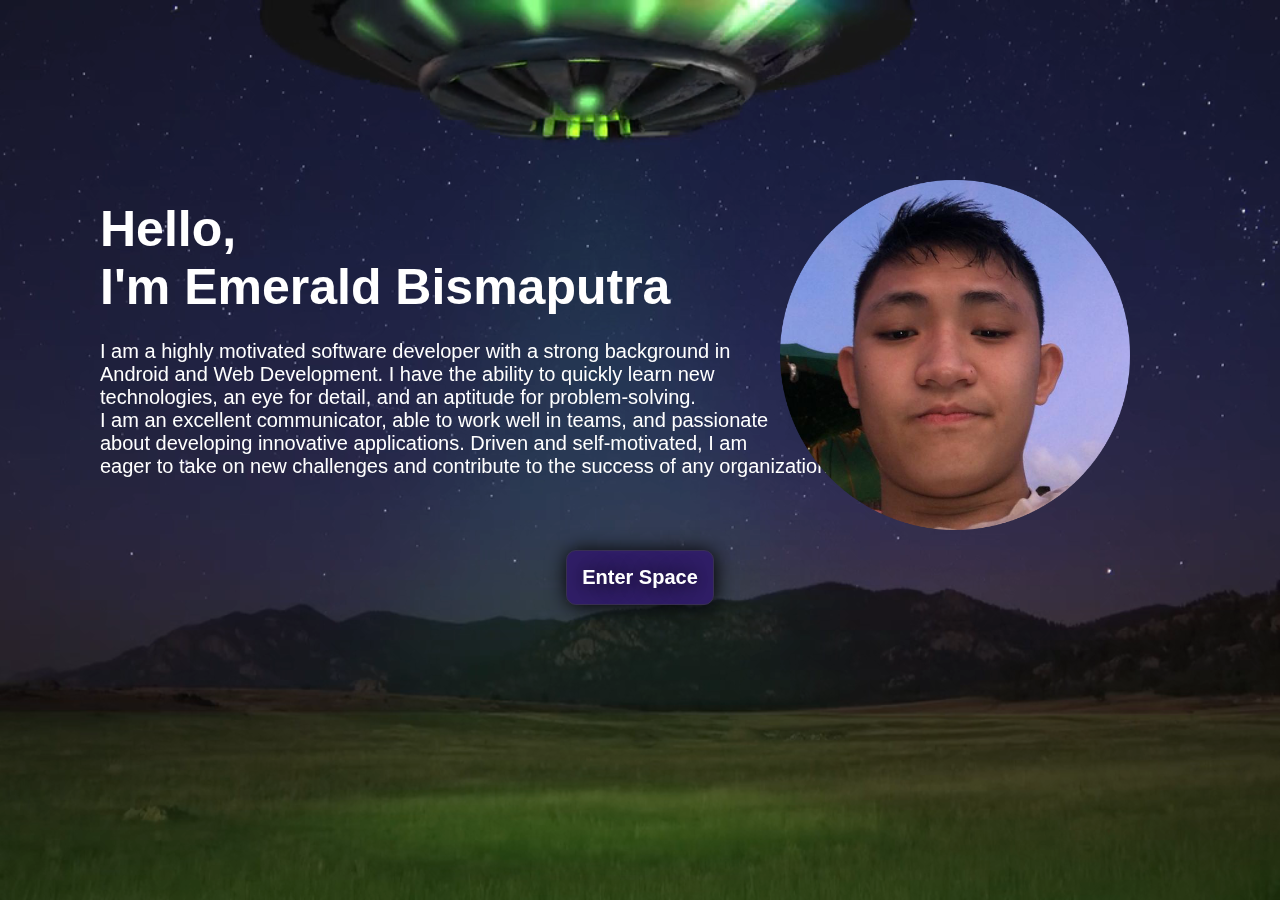
<file: index.html>
<!DOCTYPE html>
<html lang="en">
<head>
    <meta charset="UTF-8">
    <meta http-equiv="X-UA-Compatible" content="IE=edge">
    <meta name="viewport" content="width=device-width, initial-scale=1.0">
    <title>Personal Portfolio</title>
    <link rel="stylesheet" href="index.css">
</head>
<body>
    <div class="content">
        <video autoplay muted loop id="background-video">
            <source src="background-video/background-video-ufo.mp4" type="video/mp4">
        </video>
        <h1 class="name-header">Hello, <br>
            I'm Emerald Bismaputra
        </h1>
        <p class="personal-intro">
            I am a highly motivated software developer with a strong background in <br>
            Android and Web Development. I have the ability to quickly learn new <br>
            technologies, an eye for detail, and an aptitude for problem-solving. <br>
            I am an excellent communicator, able to work well in teams, and passionate <br>
            about developing innovative applications. Driven and self-motivated, I am <br>
            eager to take on new challenges and contribute to the success of any organization. <br>
        </p>
        <img class="profile-pic" src="profile-pic.png" alt="profile-pic">
        <a class="enter-btn" href="home_page.html">Enter Space</a>
    </div>
</body>
</html>
</file>
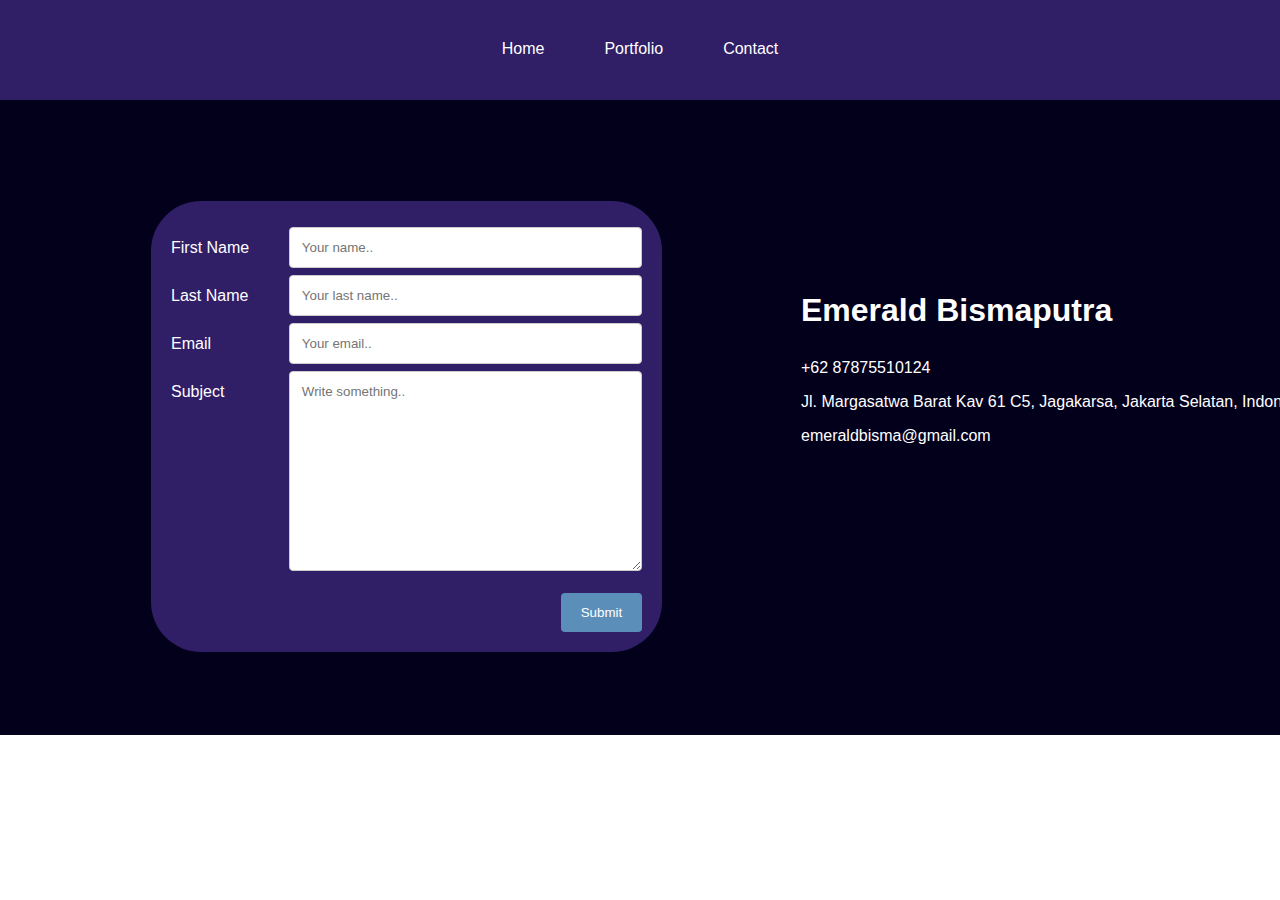
<file: contact.html>
<!DOCTYPE html>
<html lang="en">
<head>
    <meta charset="UTF-8">
    <meta http-equiv="X-UA-Compatible" content="IE=edge">
    <meta name="viewport" content="width=device-width, initial-scale=1.0">
    <title>Contact</title>
    <link rel="stylesheet" href="contact.css">
</head>
<body>
  <!-- Write your comments here 
    <?php
      $errors = [];
      $errorMessage = '';
      
      if (!empty($_POST)) {
        $firstName = $_POST["firstname"];
        $lastName = $_POST["lastname"];
        $email = $_POST["email"];
        $subject = $_POST["subject"];
        
        if (empty($firstname)) {
          $errors[] = 'First Name is empty';
        }

        if (empty($lastname)) {
          $errors[] = 'Last Name is empty';
        }
   
   
        if (empty($email)) {
          $errors[] = 'Email is empty';
        } else if (!filter_var($email, FILTER_VALIDATE_EMAIL)) {
          $errors[] = 'Email is invalid';
        }
   
        if (empty($subject)) {
          $errors[] = 'Message is empty';
        }

        if (empty($errors)) {
          $toEmail = 'emeraldbisma@gmail.com';
          $emailSubject = 'New email from your contact form';
          $headers = ['From' => $email, 'Reply-To' => $email, 'Content-type' => 'text/html; charset=utf-8'];
          $bodyParagraphs = ["First Name: {$firstName}", "Last Name: {$lastName}", "Email: {$email}", "Message:", $message];
          $body = join(PHP_EOL, $subject);
   
          if (mail($toEmail, $emailSubject, $body, $headers)) {   
              header('Location: thank-you.html');
          } else {
              $errorMessage = 'Oops, something went wrong. Please try again later';
          }
        } else {
          $allErrors = join('<br/>', $errors);
          $errorMessage = "<p style='color: red;'>{$allErrors}</p>";
        }
      }
    ?> -->


    <div class="top-container">
        <div class="nav-bar">
            <a class="home-navbar" href="home_page.html">Home</a>
            <a class="portfolio-navbar" href="portfolio.html">Portfolio</a>
            <a class="contact-navbar" href="contact.html">Contact</a>
        </div>
    </div>
    <div class="middle-container">
        <div class="contact-info">
            <h1 class="name-info">Emerald Bismaputra</h1>
            <p class="phone-info">+62 87875510124</p>
            <p class="address-info">Jl. Margasatwa Barat Kav 61 C5, Jagakarsa, Jakarta Selatan, Indonesia</p>
            <p class="email-info">emeraldbisma@gmail.com</p>
        </div>
        <div class="form">
            <form action="/contact.php" method="post" value="reachOut">
                <div class="row">
                  <div class="col-25">
                    <label for="fname">First Name</label>
                  </div>
                  <div class="col-75">
                    <input type="text" id="fname" name="firstname" placeholder="Your name..">
                  </div>
                </div>
                <div class="row">
                  <div class="col-25">
                    <label for="lname">Last Name</label>
                  </div>
                  <div class="col-75">
                    <input type="text" id="lname" name="lastname" placeholder="Your last name..">
                  </div>
                </div>
                <div class="row">
                  <div class="col-25">
                    <label for="email">Email</label>
                  </div>
                  <div class="col-75">
                    <input type="text" id="email" name="email" placeholder="Your email..">
                  </div>
                </div>
                <div class="row">
                  <div class="col-25">
                    <label for="subject">Subject</label>
                  </div>
                  <div class="col-75">
                    <textarea id="subject" name="subject" placeholder="Write something.." style="height:200px"></textarea>
                  </div>
                </div>
                <br>
                <div class="row">
                  <input type="submit" value="Submit">
                </div>
                </form>
              </div>
        </div>
    </div>
</body>
</html>
</file>
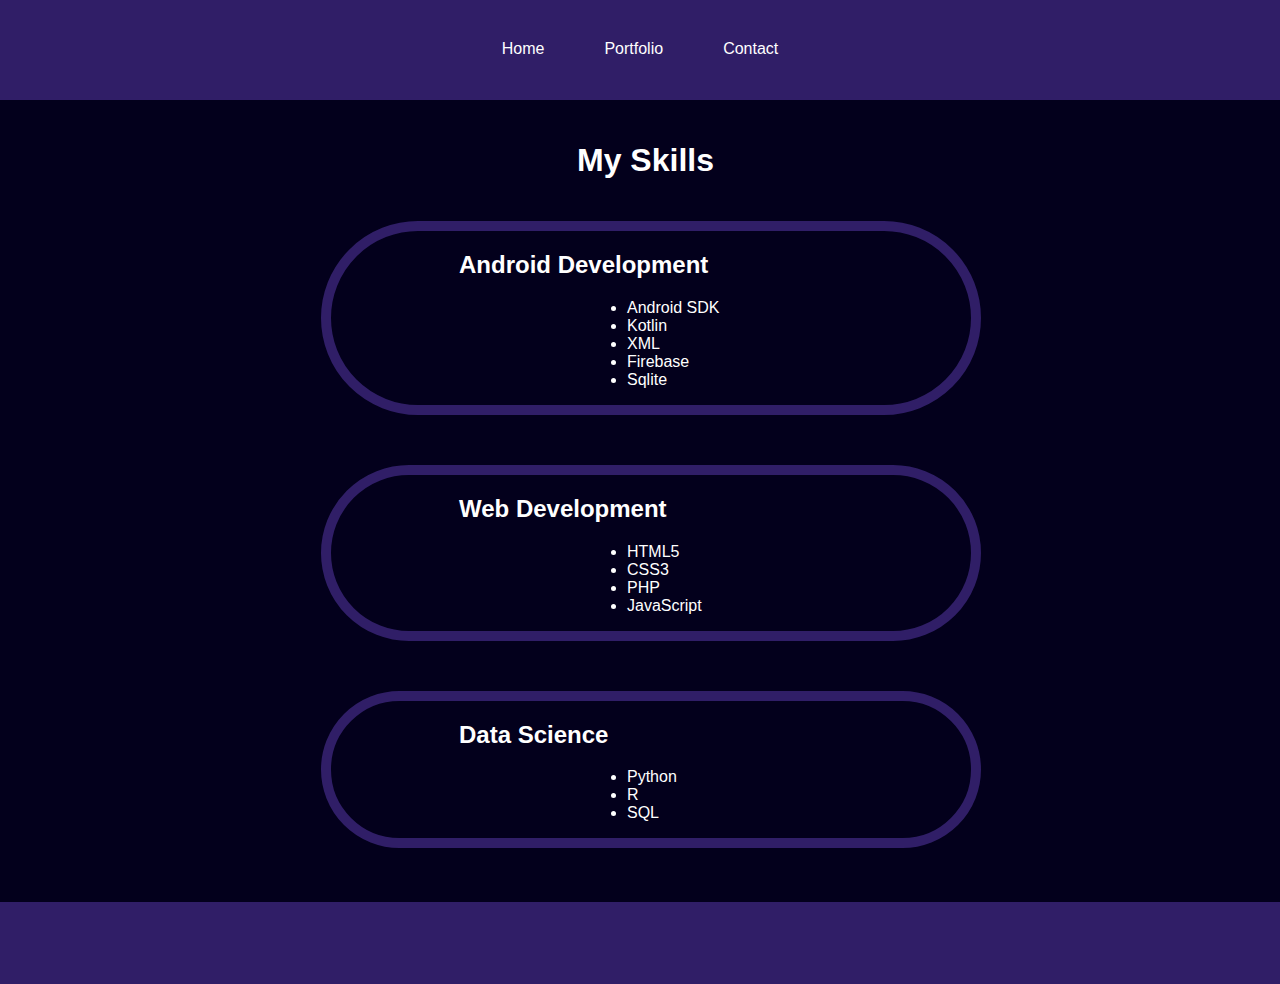
<file: home_page.html>
<!DOCTYPE html>
<html lang="en">
<head>
    <meta charset="UTF-8">
    <meta http-equiv="X-UA-Compatible" content="IE=edge">
    <meta name="viewport" content="width=device-width, initial-scale=1.0">
    <title>Home Page</title>
    <link rel="stylesheet" href="home-page.css">
</head>
<body>
    <div class="top-container">
        <div class="nav-bar">
            <a class="home-navbar" href="home_page.html">Home</a>
            <a class="portfolio-navbar" href="portfolio.html">Portfolio</a>
            <a class="contact-navbar" href="contact.html">Contact</a>
        </div>
    </div>
    <div class="middle-container">
        <h1 class="skill-header">My Skills</h1>
        <div class="android-development-section">
            <h2 class="android-development-header">Android Development</h2>
            <ul class="skill">
                <li>Android SDK</li>
                <li>Kotlin</li>
                <li>XML</li>
                <li>Firebase</li>
                <li>Sqlite</li>
        </div>
        <div class="web-development-section">
            <h2 class="web-development-header">Web Development</h2>
            <ul class="skill">
                <li>HTML5</li>
                <li>CSS3</li>
                <li>PHP</li>
                <li>JavaScript</li>
            </ul>
        </div>
        <div class="data-science-section">
            <h2 class="data-science-header">Data Science</h2>
            <ul class="skill">
                <li>Python</li>
                <li>R</li>
                <li>SQL</li>
            </ul>
        </div>
    </div>
    <div class="bottom-container">
        
    </div>
</body>
</html>
</file>
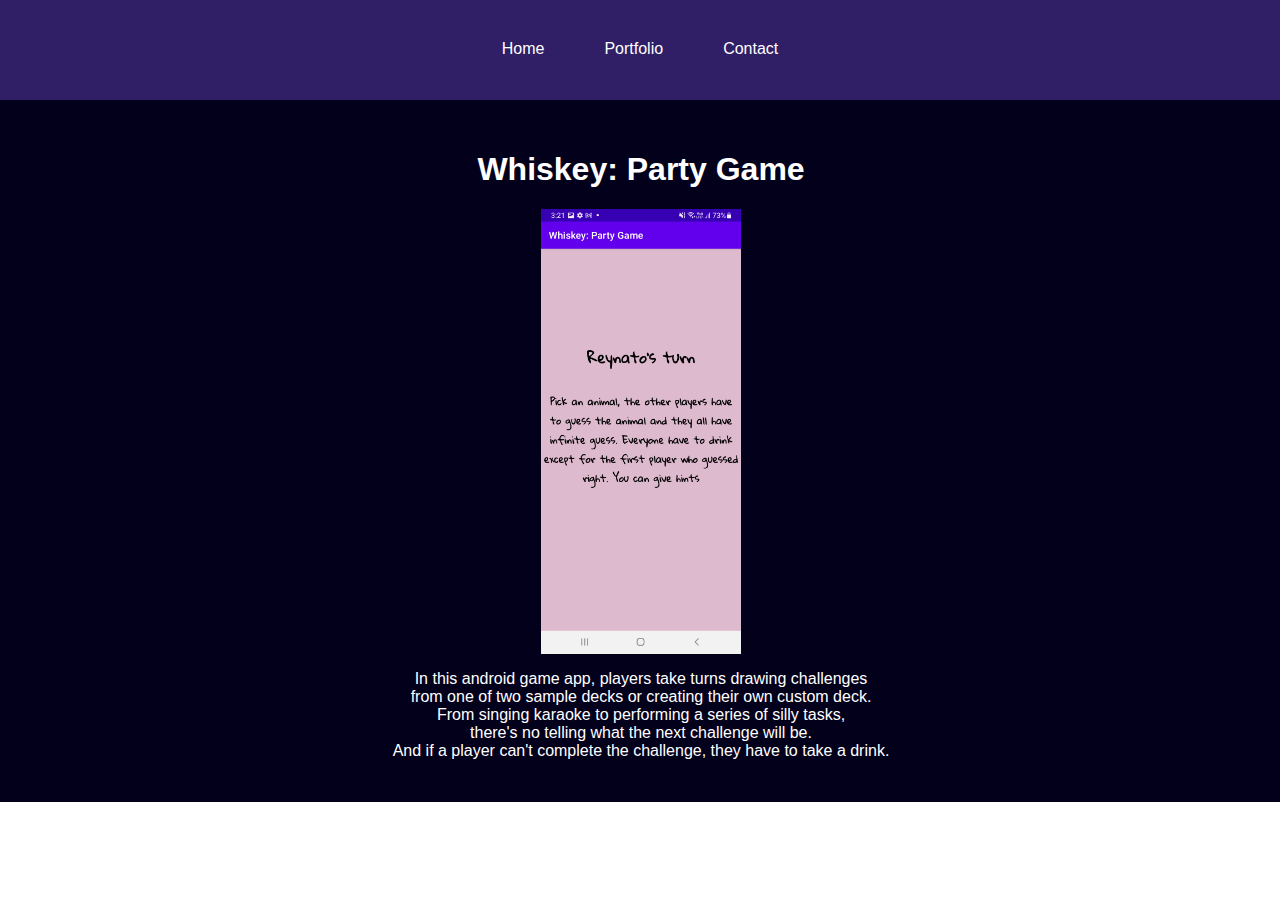
<file: portfolio.html>
<!DOCTYPE html>
<html lang="en">
<head>
    <meta charset="UTF-8">
    <meta http-equiv="X-UA-Compatible" content="IE=edge">
    <meta name="viewport" content="width=device-width, initial-scale=1.0">
    <title>Portfolio</title>
    <link rel="stylesheet" href="portfolio.css">
</head>
<body>
    <div class="top-container">
        <div class="nav-bar">
            <a class="home-navbar" href="home_page.html">Home</a>
            <a class="portfolio-navbar" href="portfolio.html">Portfolio</a>
            <a class="contact-navbar" href="contact.html">Contact</a>
        </div>
    </div>
    <div class="middle-container">
        <h1 class="project-header">Whiskey: Party Game</h1>
        <img class="project1-img" src="images/project1.jpg" alt="project-img">
        <p class="project-desc">
            In this android game app, players take turns drawing challenges <br>
            from one of two sample decks or creating their own custom deck. <br>
            From singing karaoke to performing a series of silly tasks, <br>
            there's no telling what the next challenge will be. <br>
            And if a player can't complete the challenge, they have to take a drink. <br>
        </p>
    </div>
</body>
</html>
</file>
<file: index.css>
* {
    font-family: "Helvetica";
    outline-style: none;
}

html, body {
    margin: 0;
}

.content{
    position: relative;
    height: 100vh;
    width: 100vw;
    overflow: hidden;
    display: flex;
    justify-content:center;
    align-items: flex-start;
}

#background-video {
    z-index: -1;
    position: absolute;
    width: auto;
    height: auto;
    min-height: 100%;
    min-width: 100%;
    top: 50%;
    left: 50%;
    transform: translate(-50%, -50%);
    background-color: rgba(51, 42, 36, 0.7)
}

.name-header {
    position: absolute;
    color: white;
    margin-top: 200px;
    font-size: 50px;
    font-weight: bold;
    left: 100px;
}

.personal-intro {
    position: absolute;
    color: white;
    margin-top: 340px;
    font-size: 20px;
    left: 100px;
}

.profile-pic{
    position: absolute;
    width: 350px;
    height: 350px;
    right: 150px;
    top: 180px;
}

.enter-btn {
    background: #301E67;
   background-image: -moz-linear-gradient(top, #301E67, #301E67);
   background-image: -ms-linear-gradient(top, #301E67, #301E67);
   background-image: -o-linear-gradient(top, #301E67, #301E67);
   background-image: -webkit-gradient(to bottom, #301E67, #301E67);
   -webkit-border-radius: 10px;
   -moz-border-radius: 10px;
   border-radius: 10px;
   color: white;
   font-family: 'Montserrat', sans-serif;
   font-size: 20px;
   font-weight: 100;
   padding: 15px;
   -webkit-box-shadow: 1px 1px 20px 0 #000000;
   -moz-box-shadow: 1px 1px 20px 0 #000000;
   box-shadow: 1px 1px 20px 0 #000000;
   text-shadow: 1px 1px 20px #000000;
   border: solid #393053 1px;
   text-decoration: none;
   display: inline-block;
   cursor: pointer;
   text-align: center;
   font-weight: bold;
   margin-top:550px;
}
</file>
<file: contact.css>
* {
    font-family: "Helvetica";
    outline-style: none;
    box-sizing: border-box;
}

html, body {
    margin: 0;
}

.top-container{
    position: relative;
    background-color: #301E67;
    width: 100%;
    height: 100px;
    margin: 0px;
}

.nav-bar{
    position: relative;
    top: 40px;
    overflow: hidden;
    display: flex;
    justify-content: center;
    align-items: flex-start;
}

.home-navbar{
    color: white;
    text-decoration: none;
    margin-left: 30px;
    margin-right: 30px;
}

.portfolio-navbar{
    color: white;
    text-decoration: none;
    margin-left: 30px;
    margin-right: 30px;
}

.contact-navbar{
    color: white;
    text-decoration: none;
    margin-left: 30px;
    margin-right: 30px;
}

.middle-container{
    position: relative;
    background-color: #03001C;
    width: 100%;
    height: 635px;
    border: solid #03001C 1px;
}
  
  input[type=text], select, textarea {
    width: 100%;
    padding: 12px;
    border: 1px solid #ccc;
    border-radius: 4px;
    resize: vertical;
  }
  
  label {
    padding: 12px 12px 12px 0;
    display: inline-block;
  }
  
  input[type=submit] {
    background-color: #5B8FB9;
    color: white;
    padding: 12px 20px;
    border: none;
    border-radius: 4px;
    cursor: pointer;
    float: right;
  }
  
  input[type=submit]:hover {
    background-color: #5B8FB9;
  }
  
  .form {
    position: absolute;
    width: 40%;
    height: max-content;
    background-color: #301E67;
    padding: 20px;
    top: 100px;
    left: 150px;
    border-radius: 50px;
  }
  
  .col-25 {
    float: left;
    width: 25%;
    margin-top: 6px;
    color: white;
  }
  
  .col-75 {
    float: left;
    width: 75%;
    margin-top: 6px;
    color: white;
  }
  
  /* Clear floats after the columns */
  .row::after {
    content: "";
    display: table;
    clear: both;
  }
  
  /* Responsive layout - when the screen is less than 600px wide, make the two columns stack on top of each other instead of next to each other */
  @media screen and (max-width: 600px) {
    .col-25, .col-75, input[type=submit] {
        width: 100%;
        margin-top: 0;
      }
  }

  .contact-info{
    position: absolute;
    width: 600px;
    height: 300px;
    left: 800px;
    top: 170px;
  }

  .name-info{
    color: white;
    margin-bottom: 30px;
  }

  .phone-info{
    color: white;
  }

  .address-info{
    color: white;
  }

  .email-info{
    color: white;
  }
</file>
<file: home-page.css>
* {
    font-family: "Helvetica";
    outline-style: none;
}

html, body {
    margin: 0;
}

.top-container{
    position: relative;
    background-color: #301E67;
    width: 100%;
    height: 100px;
    margin: 0px;
}

.middle-container{
    position: relative;
    background-color: #03001C;
    width: 100%;
    height: 800px;
    border: solid #03001C 1px;
}

.nav-bar{
    position: relative;
    top: 40px;
    overflow: hidden;
    display: flex;
    justify-content: center;
    align-items: flex-start;
}

.home-navbar{
    color: white;
    text-decoration: none;
    margin-left: 30px;
    margin-right: 30px;
}

.portfolio-navbar{
    color: white;
    text-decoration: none;
    margin-left: 30px;
    margin-right: 30px;
}

.contact-navbar{
    color: white;
    text-decoration: none;
    margin-left: 30px;
    margin-right: 30px;
}

.skill-header{
    position: absolute;
    color: white;
    top: 20px;
    left: 45%;
}

.android-development-header{
    position: relative;
    color: white;
    left: 20%;
}

.web-development-header{
    position: relative;
    color: white;
    left: 20%;
}

.data-science-header{
    position: relative;
    color: white;
    left: 20%;
}

.android-development-section{
    position: relative;
    width: 50%;
    border: solid #301E67 10px;
    border-radius: 100px;
    top: 120px;
    left: 25%;
}

.web-development-section{
    position: relative;
    width: 50%;
    border: solid #301E67 10px;
    border-radius: 100px;
    top: 170px;
    left: 25%;
}

.data-science-section{
    position: relative;
    width: 50%;
    border: solid #301E67 10px;
    border-radius: 100px;
    top: 220px;
    left: 25%;
}

.skill{
    position: relative;
    color: white;
    left: 40%;
}

.bottom-container{
    position: relative;
    background-color: #301E67;
    width: 100%;
    height: 80px;
    border: solid #301E67 1px;
}
</file>
<file: portfolio.css>
* {
    font-family: "Helvetica";
    outline-style: none;
}

html, body {
    margin: 0;
}

.top-container{
    position: relative;
    background-color: #301E67;
    width: 100%;
    height: 100px;
    margin: 0px;
}

.nav-bar{
    position: relative;
    top: 40px;
    overflow: hidden;
    display: flex;
    justify-content: center;
    align-items: flex-start;
}

.home-navbar{
    color: white;
    text-decoration: none;
    margin-left: 30px;
    margin-right: 30px;
}

.portfolio-navbar{
    color: white;
    text-decoration: none;
    margin-left: 30px;
    margin-right: 30px;
}

.contact-navbar{
    color: white;
    text-decoration: none;
    margin-left: 30px;
    margin-right: 30px;
}

.middle-container{
    position: relative;
    background-color: #03001C;
    width: 100%;
    height: 700px;
    border: solid #03001C 1px;
}

.project1-img{
    display: block;
    margin-left: auto;
    margin-right: auto;
    width: 200px;
}

.project-header{
    margin-top: 50px;
    position: relative;
    color: white;
    text-align: center;
}

.project-desc{
    position: relative;
    color: white;
    text-align: center;
}
</file>
